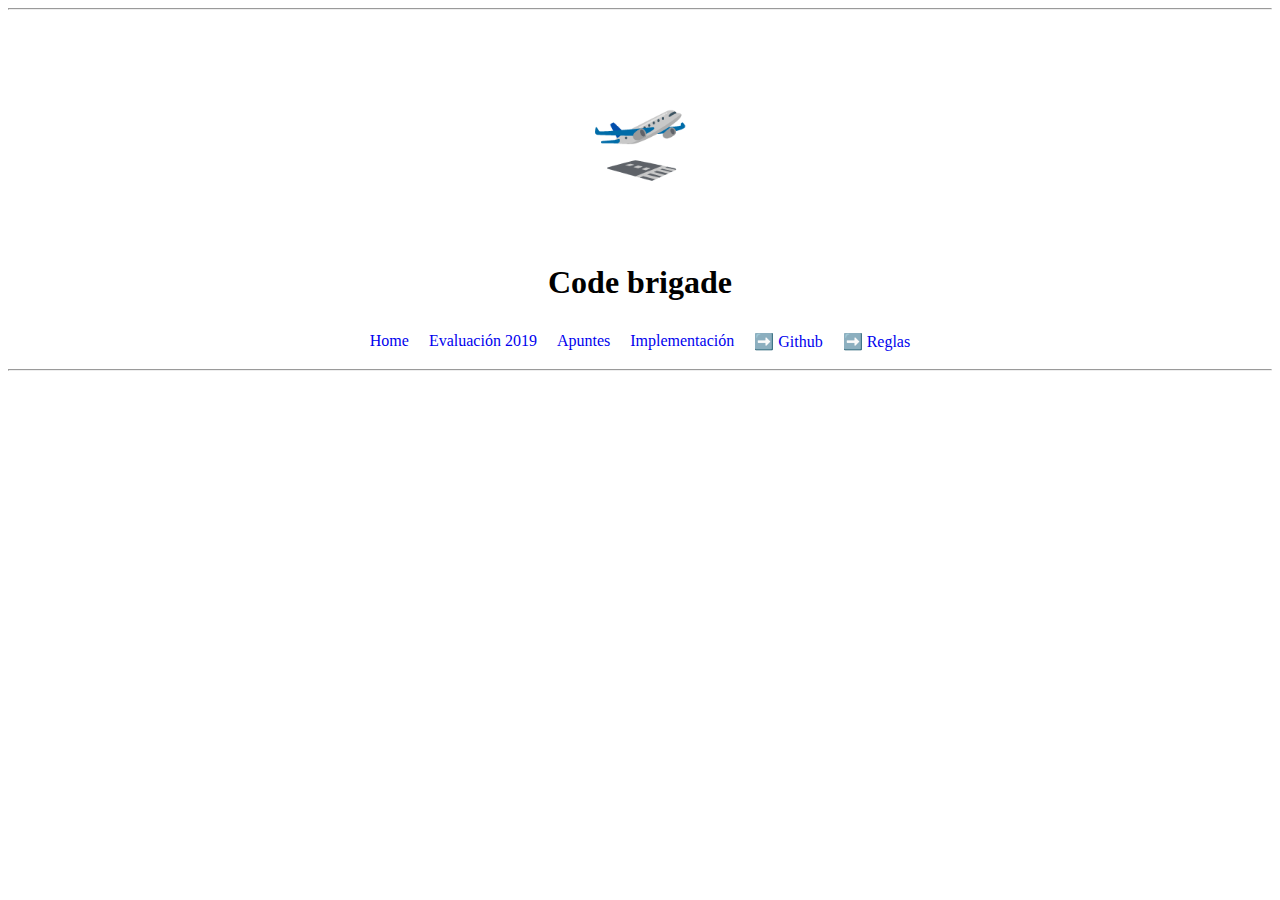
<file: index.html>
<!DOCTYPE html>
<html lang="en">
<head>
    <meta charset="UTF-8">
    <meta http-equiv="X-UA-Compatible" content="IE=edge">
    <meta name="viewport" content="width=device-width, initial-scale=1.0">
    <title>Code Brigade 2022</title>
    <link href="https://cdn.jsdelivr.net/npm/bootstrap@5.2.1/dist/css/bootstrap.min.css" rel="stylesheet" integrity="sha384-iYQeCzEYFbKjA/T2uDLTpkwGzCiq6soy8tYaI1GyVh/UjpbCx/TYkiZhlZB6+fzT" crossorigin="anonymous">
    <script src="https://cdn.jsdelivr.net/npm/bootstrap@5.2.1/dist/js/bootstrap.bundle.min.js" integrity="sha384-u1OknCvxWvY5kfmNBILK2hRnQC3Pr17a+RTT6rIHI7NnikvbZlHgTPOOmMi466C8" crossorigin="anonymous"></script>
    <script src="https://code.jquery.com/jquery-3.6.1.js" integrity="sha256-3zlB5s2uwoUzrXK3BT7AX3FyvojsraNFxCc2vC/7pNI=" crossorigin="anonymous"></script>
    <link rel="stylesheet" href="styles.css">
</head>
<body class="p-4">

    <header>
        <center>
            <hr>
                <p style="font-size: 80px">
                    🛫
                </p>
                <h1>Code brigade</h1>
        
                <div class="navbar">
                    <div>
                        <a href="index.html">Home</a>
                    </div>
                    <div>
                        <a href="evaluacion.html">Evaluación 2019</a>
                    </div>
                    <div>
                        <a href="recursos.html">Apuntes</a>
                    </div>
                    <div>
                        <a href="ruta.html">Implementación</a>
                    </div>
                    <div>
                        <a target="_blank" href="https://github.com/code-brigade-2022">➡️ Github</a>
                    </div>
                    <div>
                        <a target="_blank" href="https://hackathoncopa.copaair.com/assets/3ra.%20Hackathon%202022%20%20Bases%20Legales.pdf">➡️ Reglas</a>
                    </div>
                </div>
            <hr>
        </center>
    </header>

</body>
</html>
</file>
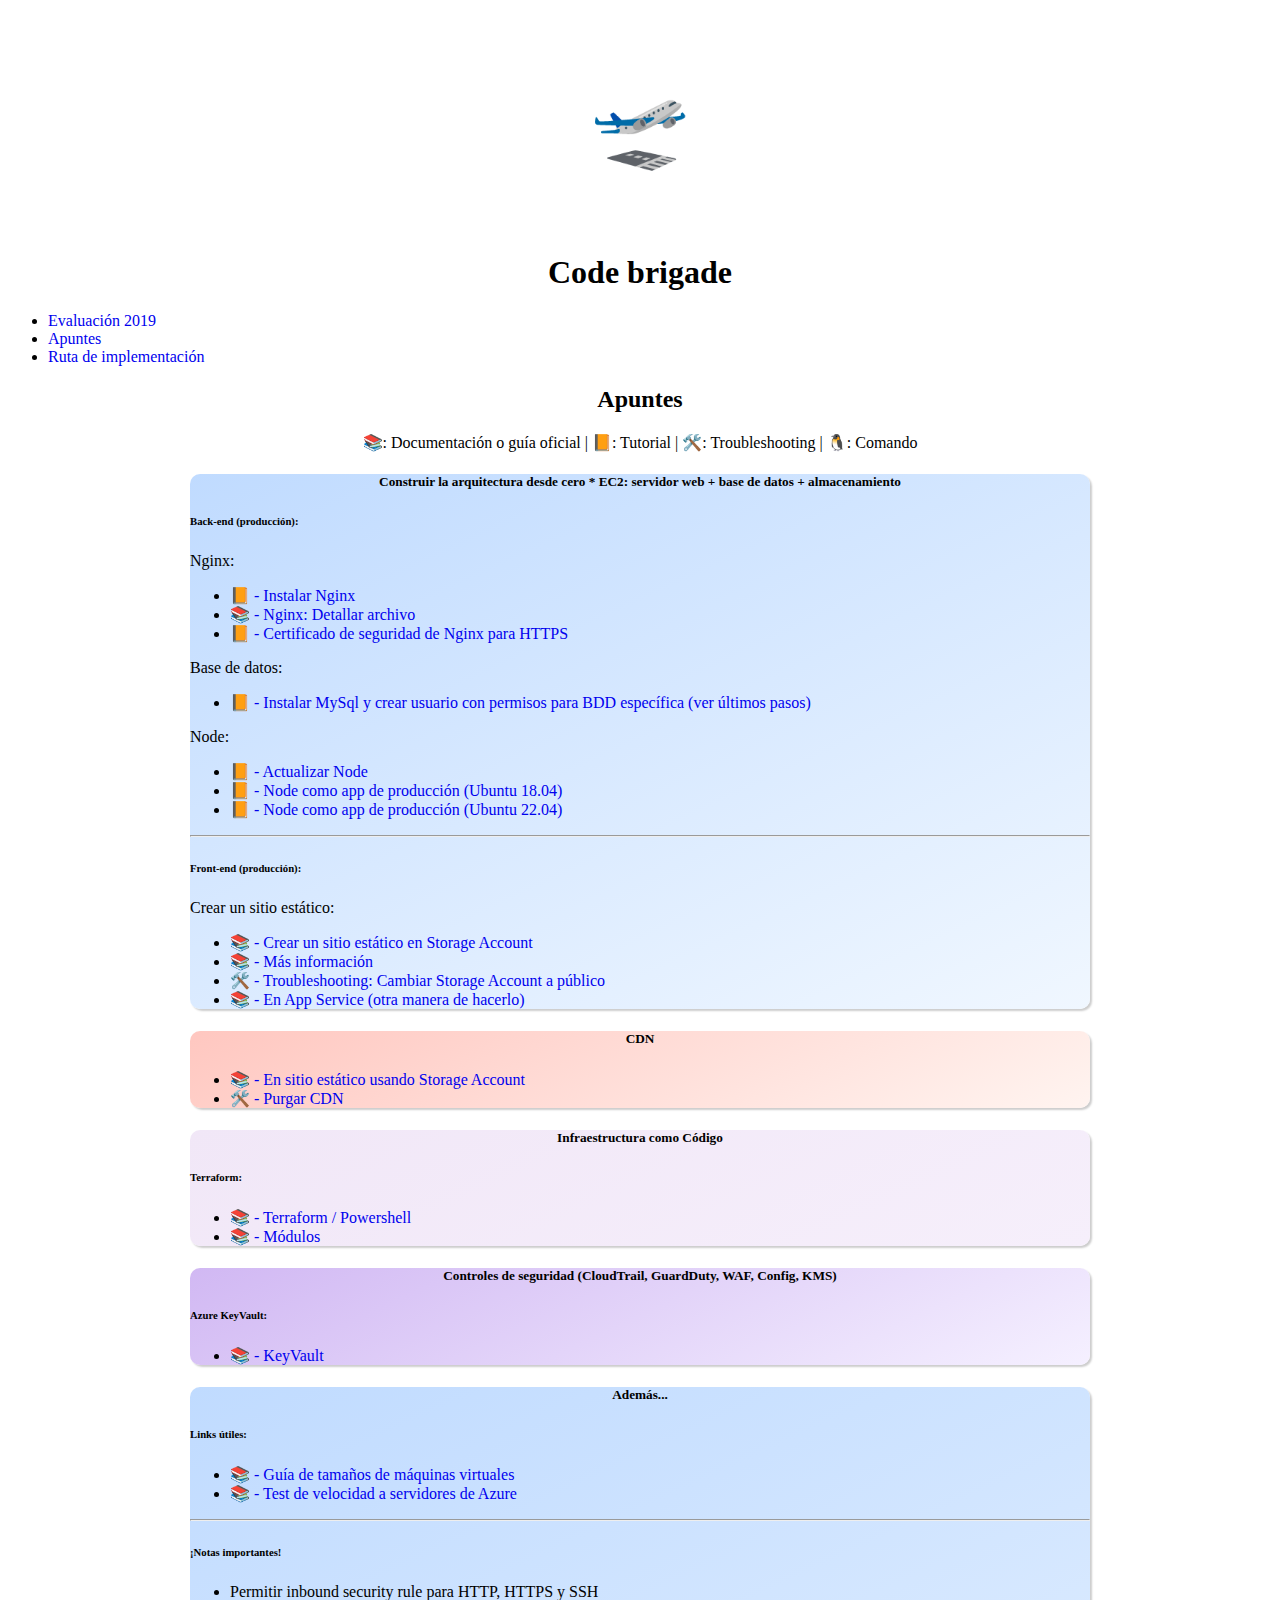
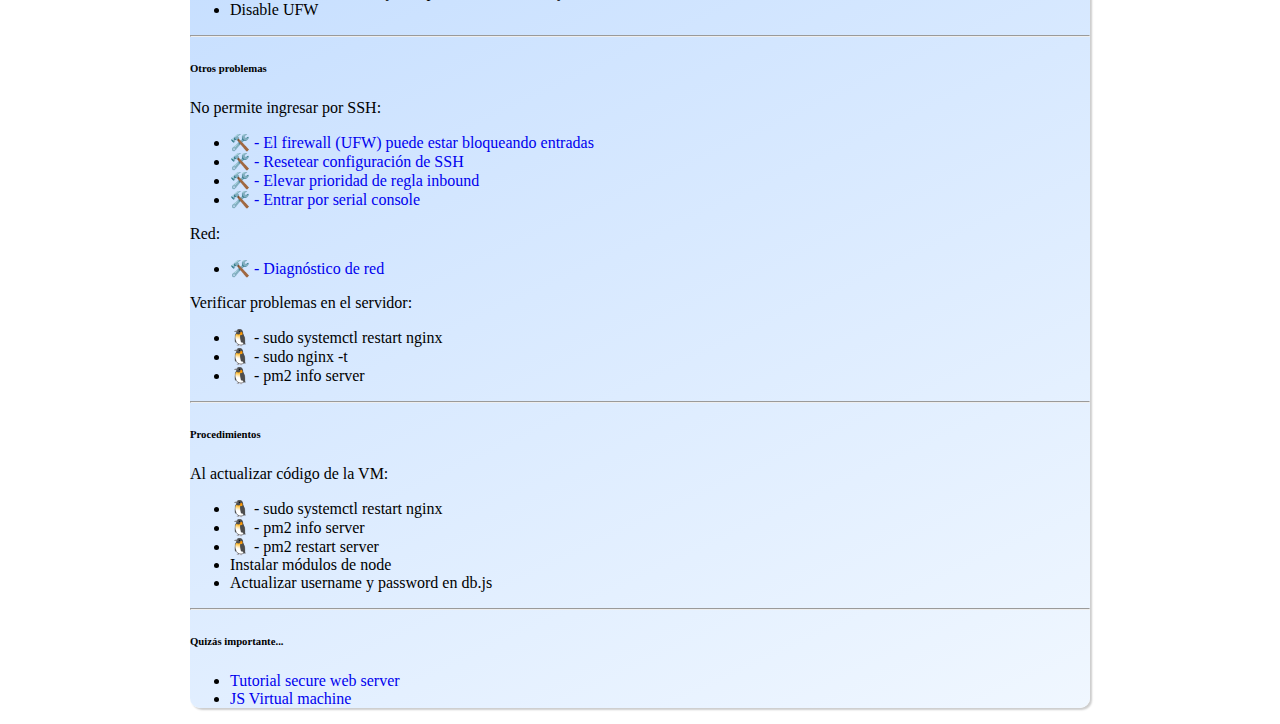
<file: apuntes.html>
<!DOCTYPE html>
<html lang="en">
<head>
    <meta charset="UTF-8">
    <meta http-equiv="X-UA-Compatible" content="IE=edge">
    <meta name="viewport" content="width=device-width, initial-scale=1.0">
    <title>Code Brigade 2022</title>
    <link href="https://cdn.jsdelivr.net/npm/bootstrap@5.2.1/dist/css/bootstrap.min.css" rel="stylesheet" integrity="sha384-iYQeCzEYFbKjA/T2uDLTpkwGzCiq6soy8tYaI1GyVh/UjpbCx/TYkiZhlZB6+fzT" crossorigin="anonymous">
    <script src="https://cdn.jsdelivr.net/npm/bootstrap@5.2.1/dist/js/bootstrap.bundle.min.js" integrity="sha384-u1OknCvxWvY5kfmNBILK2hRnQC3Pr17a+RTT6rIHI7NnikvbZlHgTPOOmMi466C8" crossorigin="anonymous"></script>
    <script src="https://code.jquery.com/jquery-3.6.1.js" integrity="sha256-3zlB5s2uwoUzrXK3BT7AX3FyvojsraNFxCc2vC/7pNI=" crossorigin="anonymous"></script>
    <link rel="stylesheet" href="styles.css">
</head>
<body class="p-4">

    <center>
        <p style="font-size: 80px">
            🛫
        </p>
        <h1>Code brigade</h1>
    </center>

    <ul>
        <li>
            <a href="index.html">Evaluación 2019</a>
        </li>
        <li>
            <a href="apuntes.html">Apuntes</a>
        </li>
        <li>
            <a href="#">Ruta de implementación</a>
        </li>
    </ul>

    <center>
        <h2>
            Apuntes
        </h2>

        📚: Documentación o guía oficial | 📙: Tutorial | 🛠️: Troubleshooting | 🐧: Comando
    </center>

    <!-- AAAAAAAAAAAAAAAAAAAAAAAAAAAAAAAAAAAAAAAAAAAAAAAAAAAAAAAAAAAAAAAAAAAAAAAAAAAAAAAAAAAAAAAAAAAA -->

    <div class="how2div mt-4 mb-4 p-3 color1" id="apuntesB1">
        <center>
            <h5>
                Construir la arquitectura desde cero * EC2: servidor web + base de datos + almacenamiento
            </h5>
        </center>

        <h6>Back-end (producción):</h6>
        Nginx:
        <ul>
            <li>
                <a target="_blank" href="https://www.digitalocean.com/community/tutorials/how-to-install-nginx-on-ubuntu-18-04">📙 - Instalar Nginx</a>
            </li>
            <li>
                <a target="_blank" href="https://docs.nginx.com/nginx/admin-guide/web-server/web-server/">📚 - Nginx: Detallar archivo</a>
            </li>
            <li>
                <a target="_blank" href="https://www.digitalocean.com/community/tutorials/how-to-secure-nginx-with-let-s-encrypt-on-ubuntu-20-04 ">📙 - Certificado de seguridad de Nginx para HTTPS</a>
            </li>
        </ul>

        Base de datos:
        <ul>
            <li>
                <a target="_blank" href="https://www.digitalocean.com/community/tutorials/how-to-install-linux-apache-mysql-php-lamp-stack-on-ubuntu-20-04">📙 - Instalar MySql y crear usuario con permisos para BDD específica (ver últimos pasos)</a>
            </li>
        </ul>

        Node:
        <ul>
            <li>
                <a target="_blank" href="https://phoenixnap.com/kb/update-node-js-version ">📙 - Actualizar Node</a>
            </li>
            <li>
                <a target="_blank" href="https://www.digitalocean.com/community/tutorials/how-to-set-up-a-node-js-application-for-production-on-ubuntu-18-04">📙 - Node como app de producción (Ubuntu 18.04)</a>
            </li>
            <li>
                <a target="_blank" href="https://www.digitalocean.com/community/tutorials/how-to-set-up-a-node-js-application-for-production-on-ubuntu-22-04">📙 - Node como app de producción (Ubuntu 22.04)</a>
            </li>
        </ul>

        <hr>
        <h6>Front-end (producción):</h6>

        Crear un sitio estático:
        <ul>
            <li>
                <a target="_blank" href="https://learn.microsoft.com/en-us/azure/storage/blobs/storage-blob-static-website-how-to?tabs=azure-portal">📚 - Crear un sitio estático en Storage Account</a>
            </li>
            <li>
                <a target="_blank" href="https://learn.microsoft.com/en-us/azure/storage/blobs/storage-blob-static-website">📚 - Más información</a>
            </li>
            <li>
                <a target="_blank" href="https://learn.microsoft.com/en-us/answers/questions/696299/static-website-not-working.html">🛠️ - Troubleshooting: Cambiar Storage Account a público</a>
            </li>
            <li>
                <a target="_blank" href="https://learn.microsoft.com/en-us/azure/static-web-apps/overview ">📚 - En App Service (otra manera de hacerlo)</a>
            </li>
        </ul>
    </div>

    <!-- AAAAAAAAAAAAAAAAAAAAAAAAAAAAAAAAAAAAAAAAAAAAAAAAAAAAAAAAAAAAAAAAAAAAAAAAAAAAAAAAAAAAAAAAAAAA -->

    <div class="how2div mt-4 mb-4 p-3 color2" id="apuntesB12">
        <center>
            <h5>
                CDN
            </h5>
        </center>
        <ul>
            <li>
                <a target="_blank" href="https://learn.microsoft.com/en-us/azure/storage/blobs/static-website-content-delivery-network">📚 - En sitio estático usando Storage Account</a>
            </li>
            <li>
                <a target="_blank" href="https://learn.microsoft.com/en-us/azure/cdn/cdn-purge-endpoint ">🛠️ - Purgar CDN</a>
            </li>
        </ul>
    </div>

    <!-- AAAAAAAAAAAAAAAAAAAAAAAAAAAAAAAAAAAAAAAAAAAAAAAAAAAAAAAAAAAAAAAAAAAAAAAAAAAAAAAAAAAAAAAAAAAA -->

    <div class="how2div mt-4 mb-4 p-3 color3" id="apuntesO5">
        <center>
            <h5>
                Infraestructura como Código
            </h5>
        </center>
        <h6>Terraform:</h6>
        <ul>
            <li>
                <a target="_blank" href="https://learn.microsoft.com/en-us/azure/developer/terraform/get-started-windows-powershell?tabs=bash">📚 - Terraform / Powershell</a>
            </li>
            <li>
                <a target="_blank" href="https://www.terraform.io/language/modules">📚 - Módulos</a>
            </li>
        </ul>

    </div>

    <!-- AAAAAAAAAAAAAAAAAAAAAAAAAAAAAAAAAAAAAAAAAAAAAAAAAAAAAAAAAAAAAAAAAAAAAAAAAAAAAAAAAAAAAAAAAAAA -->

    <div class="how2div mt-4 mb-4 p-3 color4" id="apuntesO7">
        <center>
            <h5>
                Controles de seguridad (CloudTrail, GuardDuty, WAF, Config, KMS)
            </h5>
        </center>
        <h6>Azure KeyVault:</h6>
        <ul>
            <li>
                <a target="_blank" href="https://learn.microsoft.com/en-us/azure/key-vault/general/tutorial-javascript-virtual-machine?tabs=azure-cli">📚 - KeyVault</a>
            </li>
        </ul>
    </div>

    <!-- AAAAAAAAAAAAAAAAAAAAAAAAAAAAAAAAAAAAAAAAAAAAAAAAAAAAAAAAAAAAAAAAAAAAAAAAAAAAAAAAAAAAAAAAAAAA -->

    <div class="how2div mt-4 mb-4 p-3 color1">
        <center>
            <h5>
                Además...
            </h5>
        </center>
        <h6>Links útiles:</h6>
        <ul>
            <li>
                <a target="_blank" href="https://docs.microsoft.com/en-us/azure/virtual-machines/sizes ">📚 - Guía de tamaños de máquinas virtuales</a>
            </li>
            <li>
                <a target="_blank" href="https://azurespeedtest.azurewebsites.net/ ">📚 - Test de velocidad a servidores de Azure</a>
            </li>
        </ul>

        <hr>

        <h6>¡Notas importantes!</h6>
        <ul>
            <li>
                Permitir inbound security rule para HTTP, HTTPS y SSH
            </li>
            <li>
                Disable UFW
            </li>
        </ul>

        <hr>

        <h6>Otros problemas</h6>

        No permite ingresar por SSH:
        <ul>
            <li>
                <a target="_blank" href="https://learn.microsoft.com/en-us/troubleshoot/azure/virtual-machines/guest-os-firewall-blocking-inbound-traffic?WT.mc_id=Portal-Microsoft_Azure_Support ">🛠️ - El firewall (UFW) puede estar bloqueando entradas</a>
            </li>
            <li>
                <a target="_blank" href="https://learn.microsoft.com/en-us/troubleshoot/azure/virtual-machines/troubleshoot-ssh-connection#reset-the-ssh-configuration">🛠️ - Resetear configuración de SSH</a>
            </li>
            <li>
                <a target="_blank" href="https://stackoverflow.com/questions/64127284/unable-to-ssh-into-azure-vm-connection-timed-out ">🛠️ - Elevar prioridad de regla inbound</a>
            </li>
            <li>
                <a target="_blank" href="https://www.youtube.com/watch?v=hajL20Oe-G0 ">🛠️ - Entrar por serial console</a>
            </li>
        </ul>

        Red:
        <ul>
            <li>
                <a target="_blank" href="https://learn.microsoft.com/en-us/azure/network-watcher/diagnose-vm-network-traffic-filtering-problem ">🛠️ - Diagnóstico de red</a>
            </li>
        </ul>

        Verificar problemas en el servidor:
        <ul>
            <li>🐧 - sudo systemctl restart nginx</li>
            <li>🐧 - sudo nginx -t</li>
            <li>🐧 - pm2 info server</li>
        </ul>

        <hr>

        <h6>Procedimientos</h6>

        Al actualizar código de la VM:
        <ul>
            <li>🐧 - sudo systemctl restart nginx</li>
            <li>🐧 - pm2 info server</li>
            <li>🐧 - pm2 restart server</li>
            <li>Instalar módulos de node</li>
            <li>Actualizar username y password en db.js</li>
        </ul>

        <hr>

        <h6>Quizás importante...</h6>

        <ul>
            <li>
                <a target="_blank" href="https://learn.microsoft.com/en-us/azure/virtual-machines/linux/tutorial-secure-web-server ">Tutorial secure web server</a>
            </li>
            <li>
                <a target="_blank" href="https://learn.microsoft.com/en-us/azure/key-vault/general/tutorial-javascript-virtual-machine?tabs=azure-cli ">JS Virtual machine</a>
            </li>
        </ul>

    </div>

</body>
</html>
</file>
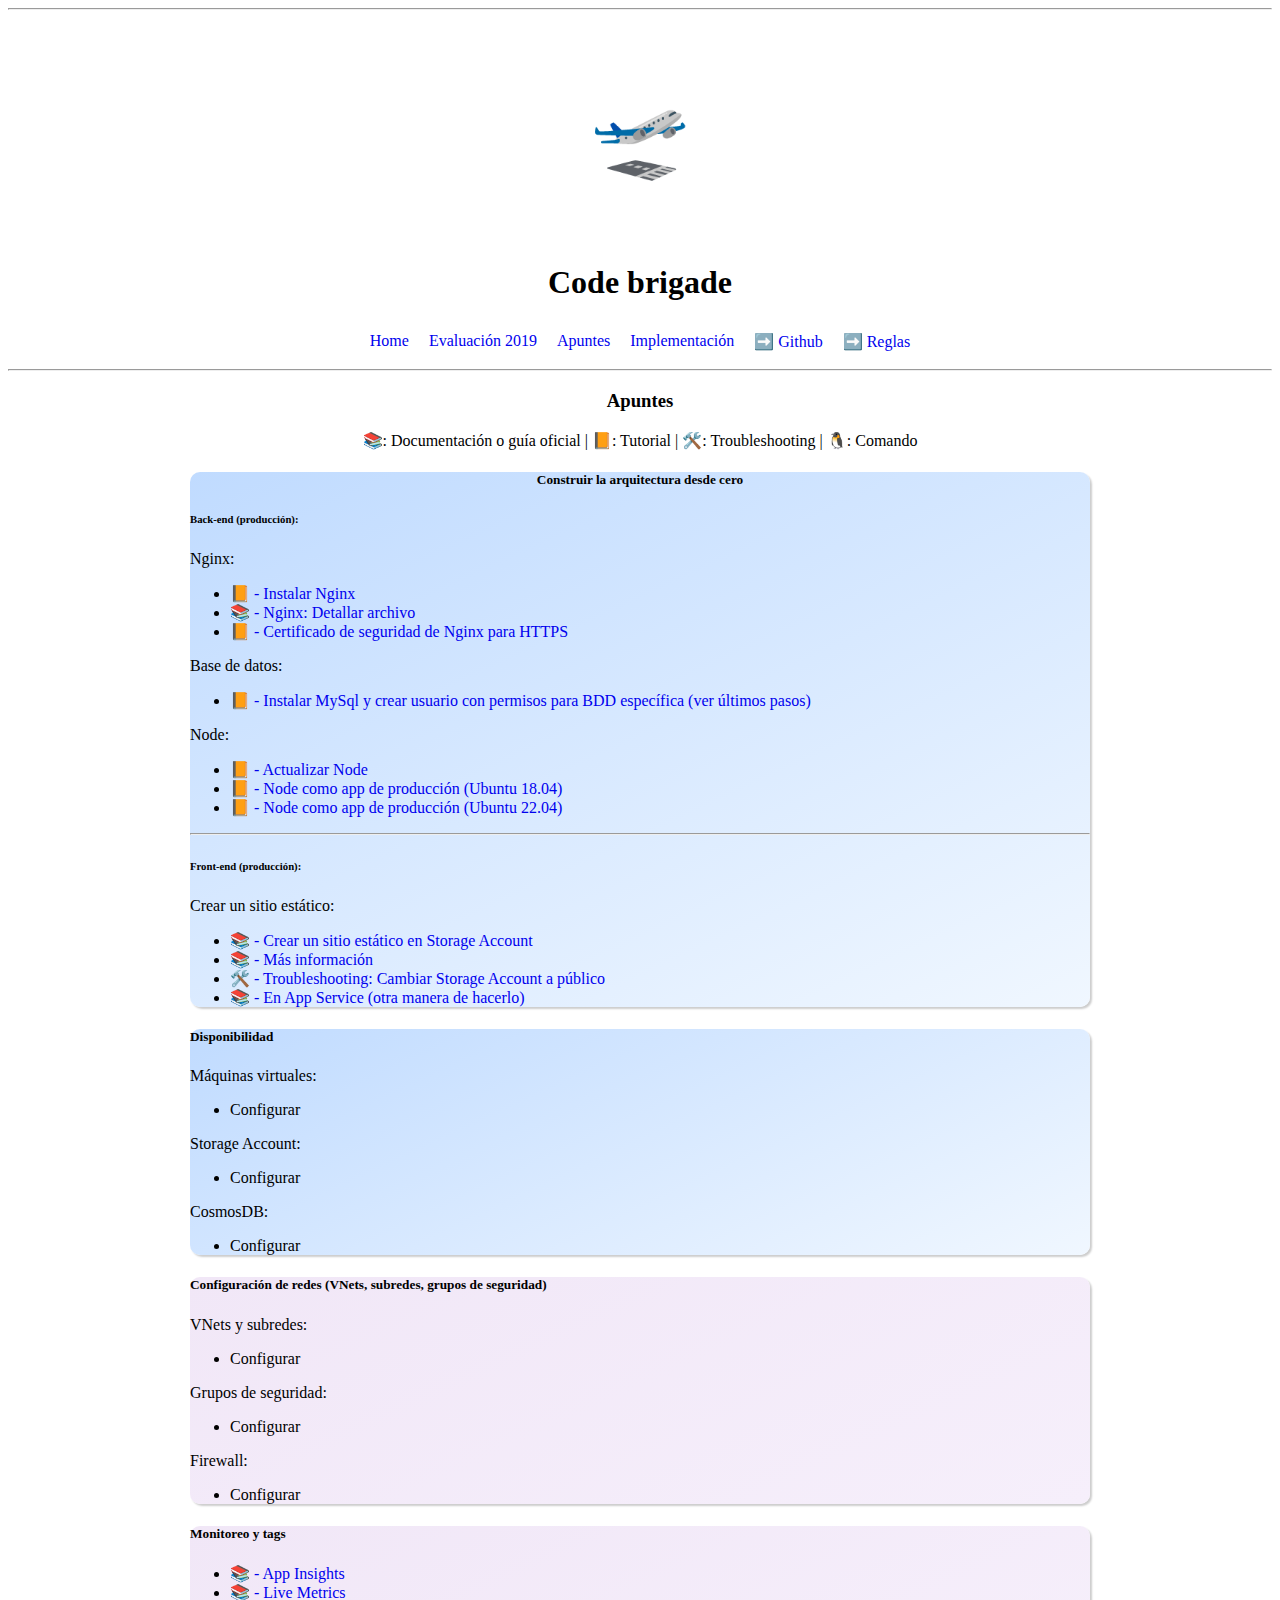
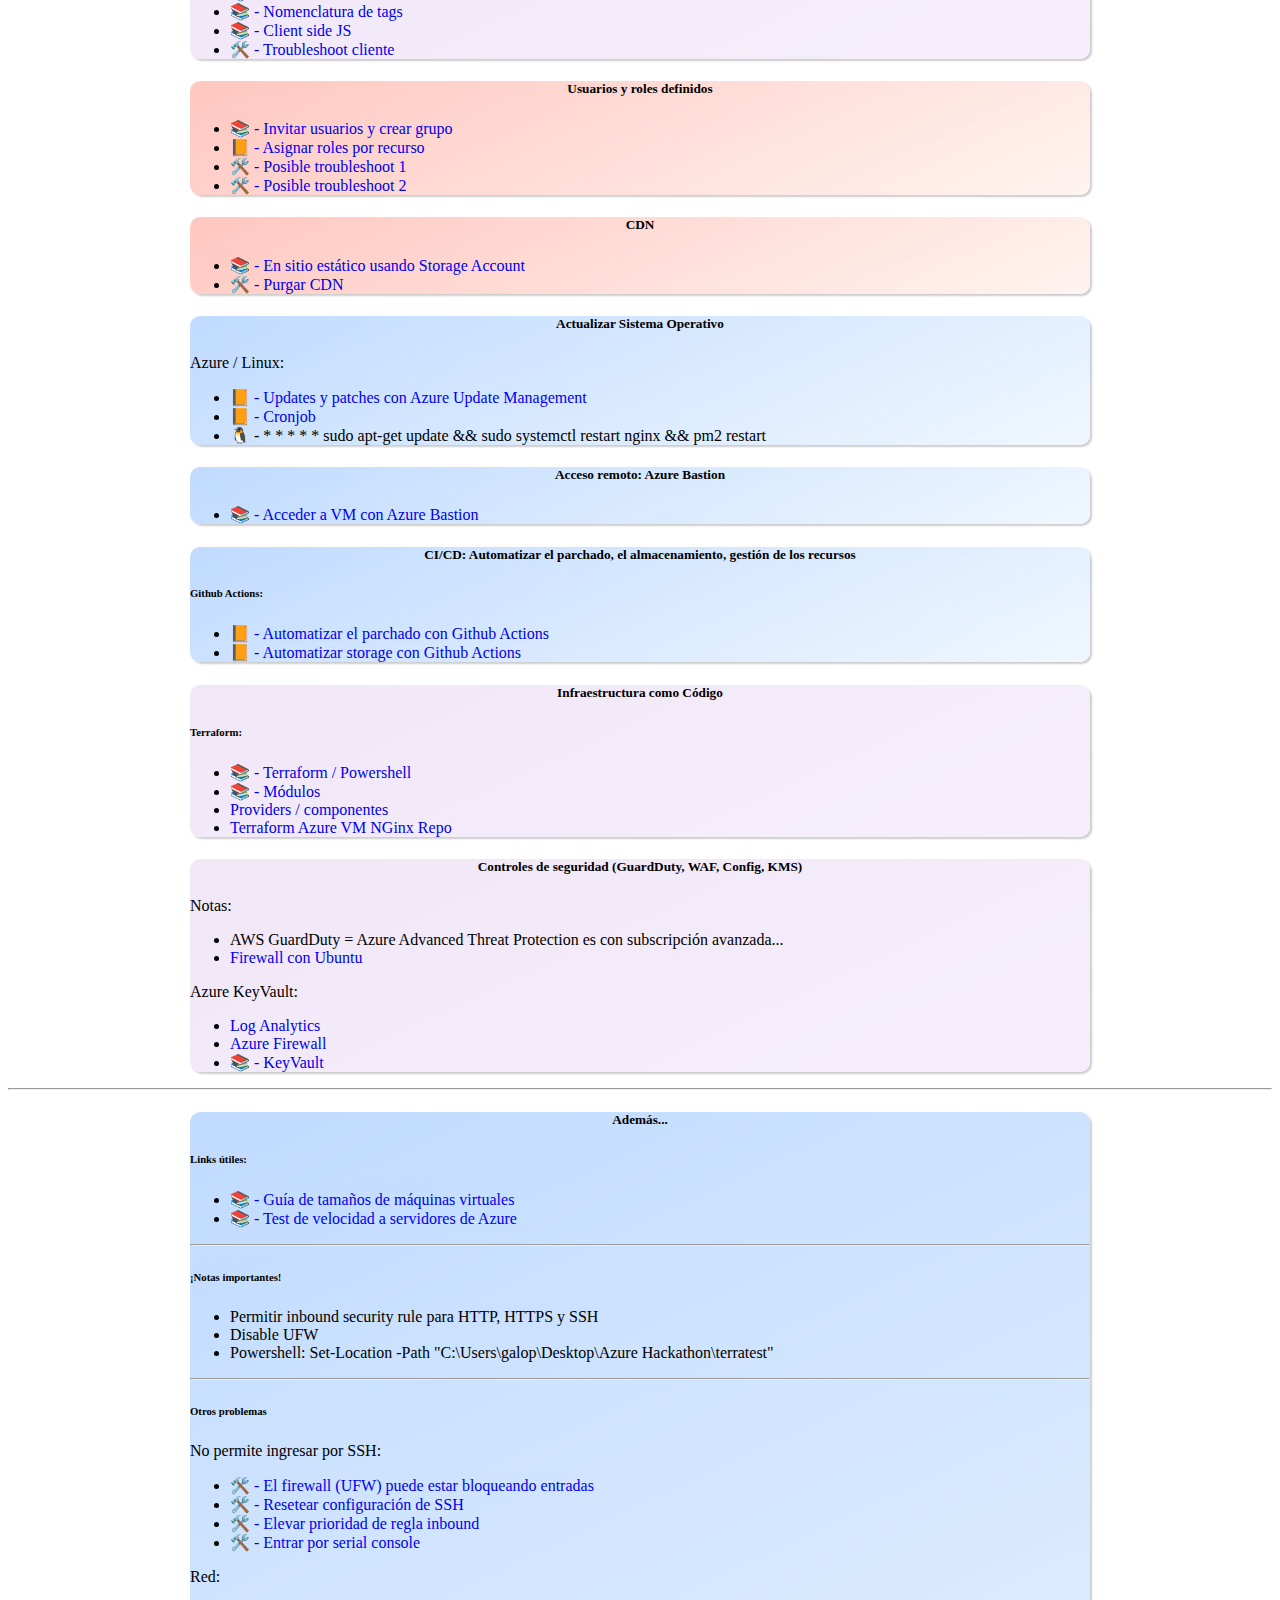
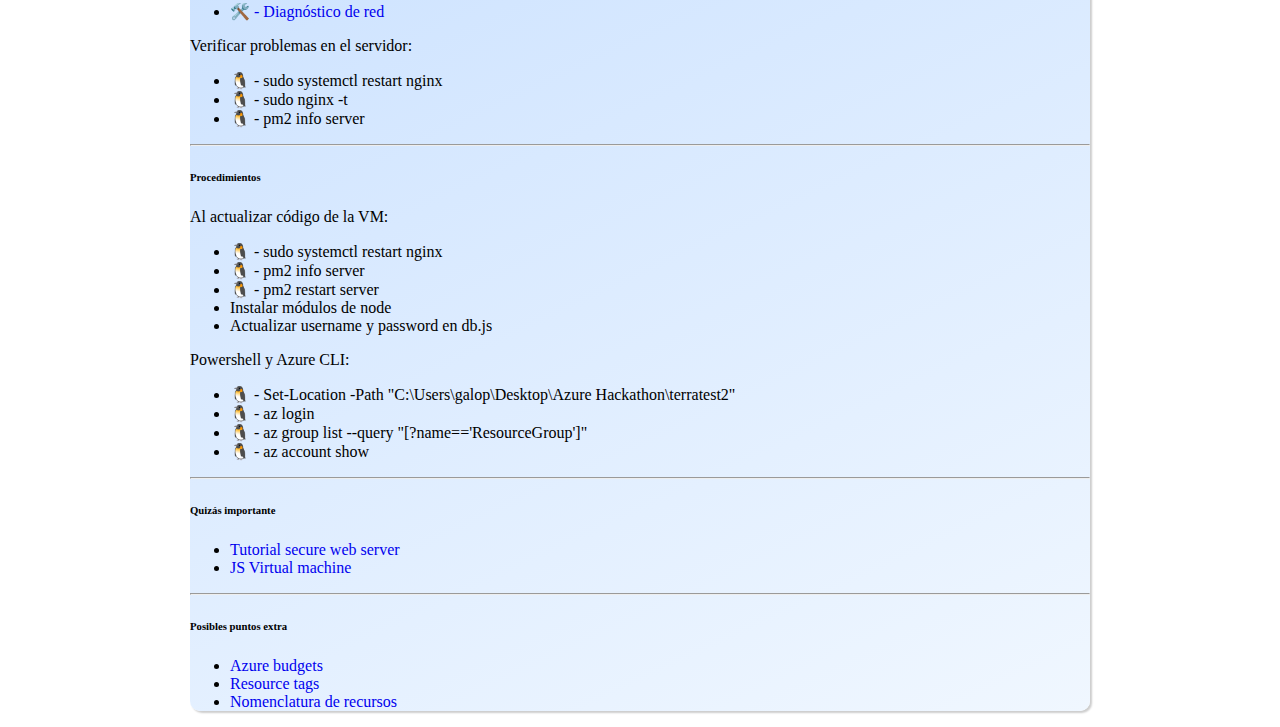
<file: recursos.html>
<!DOCTYPE html>
<html lang="en">
<head>
    <meta charset="UTF-8">
    <meta http-equiv="X-UA-Compatible" content="IE=edge">
    <meta name="viewport" content="width=device-width, initial-scale=1.0">
    <title>Code Brigade 2022</title>
    <link href="https://cdn.jsdelivr.net/npm/bootstrap@5.2.1/dist/css/bootstrap.min.css" rel="stylesheet" integrity="sha384-iYQeCzEYFbKjA/T2uDLTpkwGzCiq6soy8tYaI1GyVh/UjpbCx/TYkiZhlZB6+fzT" crossorigin="anonymous">
    <script src="https://cdn.jsdelivr.net/npm/bootstrap@5.2.1/dist/js/bootstrap.bundle.min.js" integrity="sha384-u1OknCvxWvY5kfmNBILK2hRnQC3Pr17a+RTT6rIHI7NnikvbZlHgTPOOmMi466C8" crossorigin="anonymous"></script>
    <script src="https://code.jquery.com/jquery-3.6.1.js" integrity="sha256-3zlB5s2uwoUzrXK3BT7AX3FyvojsraNFxCc2vC/7pNI=" crossorigin="anonymous"></script>
    <link rel="stylesheet" href="styles.css">
</head>
<body class="p-4">

    <header>
        <center>
            <hr>
                <p style="font-size: 80px">
                    🛫
                </p>
                <h1>Code brigade</h1>
        
                <div class="navbar">
                    <div>
                        <a href="index.html">Home</a>
                    </div>
                    <div>
                        <a href="evaluacion.html">Evaluación 2019</a>
                    </div>
                    <div>
                        <a href="recursos.html">Apuntes</a>
                    </div>
                    <div>
                        <a href="ruta.html">Implementación</a>
                    </div>
                    <div>
                        <a target="_blank" href="https://github.com/code-brigade-2022">➡️ Github</a>
                    </div>
                    <div>
                        <a target="_blank" href="https://hackathoncopa.copaair.com/assets/3ra.%20Hackathon%202022%20%20Bases%20Legales.pdf">➡️ Reglas</a>
                    </div>
                </div>
            <hr>
        </center>
    </header>

    <center>
        <h3>
            Apuntes
        </h3>

        📚: Documentación o guía oficial | 📙: Tutorial | 🛠️: Troubleshooting | 🐧: Comando
    </center>

    <!-- ------------------------------ PUNTOS BASE ------------------------------ -->

    <!-- 1 -->

    <div class="how2div mt-4 mb-4 p-3 color1" id="apuntes1">
        <center>
            <h5>
                Construir la arquitectura desde cero
            </h5>
        </center>

        <h6>Back-end (producción):</h6>
        Nginx:
        <ul>
            <li>
                <a target="_blank" href="https://www.digitalocean.com/community/tutorials/how-to-install-nginx-on-ubuntu-18-04">📙 - Instalar Nginx</a>
            </li>
            <li>
                <a target="_blank" href="https://docs.nginx.com/nginx/admin-guide/web-server/web-server/">📚 - Nginx: Detallar archivo</a>
            </li>
            <li>
                <a target="_blank" href="https://www.digitalocean.com/community/tutorials/how-to-secure-nginx-with-let-s-encrypt-on-ubuntu-20-04 ">📙 - Certificado de seguridad de Nginx para HTTPS</a>
            </li>
        </ul>

        Base de datos:
        <ul>
            <li>
                <a target="_blank" href="https://www.digitalocean.com/community/tutorials/how-to-install-linux-apache-mysql-php-lamp-stack-on-ubuntu-20-04">📙 - Instalar MySql y crear usuario con permisos para BDD específica (ver últimos pasos)</a>
            </li>
        </ul>

        Node:
        <ul>
            <li>
                <a target="_blank" href="https://phoenixnap.com/kb/update-node-js-version ">📙 - Actualizar Node</a>
            </li>
            <li>
                <a target="_blank" href="https://www.digitalocean.com/community/tutorials/how-to-set-up-a-node-js-application-for-production-on-ubuntu-18-04">📙 - Node como app de producción (Ubuntu 18.04)</a>
            </li>
            <li>
                <a target="_blank" href="https://www.digitalocean.com/community/tutorials/how-to-set-up-a-node-js-application-for-production-on-ubuntu-22-04">📙 - Node como app de producción (Ubuntu 22.04)</a>
            </li>
        </ul>

        <hr>
        <h6>Front-end (producción):</h6>

        Crear un sitio estático:
        <ul>
            <li>
                <a target="_blank" href="https://learn.microsoft.com/en-us/azure/storage/blobs/storage-blob-static-website-how-to?tabs=azure-portal">📚 - Crear un sitio estático en Storage Account</a>
            </li>
            <li>
                <a target="_blank" href="https://learn.microsoft.com/en-us/azure/storage/blobs/storage-blob-static-website">📚 - Más información</a>
            </li>
            <li>
                <a target="_blank" href="https://learn.microsoft.com/en-us/answers/questions/696299/static-website-not-working.html">🛠️ - Troubleshooting: Cambiar Storage Account a público</a>
            </li>
            <li>
                <a target="_blank" href="https://learn.microsoft.com/en-us/azure/static-web-apps/overview ">📚 - En App Service (otra manera de hacerlo)</a>
            </li>
        </ul>
    </div>

    <!-- 2 -->

    <div class="how2div mt-4 mb-4 p-3 color1" id="apuntes2">
        <h5>
            Disponibilidad
        </h5>
        Máquinas virtuales:
        <ul>
            <li>
                Configurar
            </li>
        </ul>

        Storage Account:
        <ul>
            <li>
                Configurar
            </li>
        </ul>

        CosmosDB:
        <ul>
            <li>
                Configurar
            </li>
        </ul>
    </div>

    <!-- 3 -->

    <div class="how2div mt-4 mb-4 p-3 color3" id="apuntes3">
        <h5>
            Configuración de redes (VNets, subredes, grupos de seguridad)
        </h5>
        VNets y subredes:
        <ul>
            <li>
                Configurar
            </li>
        </ul>

        Grupos de seguridad:
        <ul>
            <li>
                Configurar
            </li>
        </ul>

        Firewall:
        <ul>
            <li>
                Configurar
            </li>
        </ul>
    </div>

    <!-- 4 -->

    <div class="how2div mt-4 mb-4 p-3 color3" id="apuntes4">
        <h5>
            Monitoreo y tags
        </h5>
        <ul>
            <li>
                <a target="_blank" href="https://learn.microsoft.com/en-us/azure/azure-monitor/app/nodejs">📚 - App Insights</a>
            </li>
            <li>
                <a target="_blank" href="https://learn.microsoft.com/en-us/azure/azure-monitor/app/nodejs#live-metrics">📚 - Live Metrics</a>
            </li>
            <li>
                <a target="_blank" href="https://learn.microsoft.com/en-us/azure/cloud-adoption-framework/decision-guides/resource-tagging/?toc=%2Fazure%2Fazure-resource-manager%2Fmanagement%2Ftoc.json">📚 - Nomenclatura de tags</a>
            </li>
            <li>
                <a href="https://learn.microsoft.com/en-us/azure/azure-monitor/app/javascript?tabs=snippet">📚 - Client side JS</a>
            </li>
            <li>
                <a href="https://learn.microsoft.com/en-us/azure/azure-monitor/app/javascript-sdk-load-failure">🛠️ - Troubleshoot cliente</a>
            </li>
        </ul>
    </div>

    <!-- 5 -->

    <div class="how2div mt-4 mb-4 p-3 color2" id="apuntes5">
        <center>
            <h5>
                Usuarios y roles definidos
            </h5>
        </center>
        <ul>
            <li>
                <a target="_blank" href="https://learn.microsoft.com/en-us/azure/active-directory/external-identities/add-users-administrator">📚 - Invitar usuarios y crear grupo</a>
            </li>
            <li>
                <a target="_blank" href="https://www.youtube.com/watch?v=4v7ffXxOnwU">📙 - Asignar roles por recurso</a>
            </li>
            <li>
                <a target="_blank" href="https://stackoverflow.com/questions/63875668/azure-add-user-to-subscription">🛠️ - Posible troubleshoot 1</a>
            </li>
            <li>
                <a target="_blank" href="https://stackoverflow.com/questions/47424884/how-to-use-rbac-in-azure-for-user-in-another-tenant">🛠️ - Posible troubleshoot 2</a>
            </li>
        </ul>
    </div>

    <!-- 6 -->

    <div class="how2div mt-4 mb-4 p-3 color2" id="apuntes6">
        <center>
            <h5>
                CDN
            </h5>
        </center>
        <ul>
            <li>
                <a target="_blank" href="https://learn.microsoft.com/en-us/azure/storage/blobs/static-website-content-delivery-network">📚 - En sitio estático usando Storage Account</a>
            </li>
            <li>
                <a target="_blank" href="https://learn.microsoft.com/en-us/azure/cdn/cdn-purge-endpoint ">🛠️ - Purgar CDN</a>
            </li>
        </ul>
    </div>

    <!-- 7 -->

    <div class="how2div mt-4 mb-4 p-3 color1" id="apuntes7">
        <center>
            <h5>
                Actualizar Sistema Operativo
            </h5>
        </center>

        Azure / Linux:
        <ul>
            <li>
                <a target="_blank" href="https://www.youtube.com/watch?v=OkNVCWXseRA">📙 - Updates y patches con Azure Update Management</a>
            </li>
            <li>
                <a target="_blank" href="https://www.geeksforgeeks.org/crontab-in-linux-with-examples/">📙 - Cronjob</a>
            </li>
            <li>
                🐧 - * * * * * sudo apt-get update && sudo systemctl restart nginx && pm2 restart
            </li>
        </ul>
    </div>

    <!-- 8 -->

    <div class="how2div mt-4 mb-4 p-3 color1" id="apuntes8">
        <center>
            <h5>
                Acceso remoto: Azure Bastion
            </h5>
        </center>
        <ul>
            <li>
                <a target="_blank" href="https://www.youtube.com/watch?v=epWKTGGa_wY">📚 - Acceder a VM con Azure Bastion</a>
            </li>
        </ul>
    </div>

    <!-- 9 -->

    <div class="how2div mt-4 mb-4 p-3 color1" id="apuntes9">
        <center>
            <h5>
                CI/CD: Automatizar el parchado, el almacenamiento, gestión de los recursos
            </h5>
        </center>
        <h6>Github Actions:</h6>
        <ul>
            <li>
                <a target="_blank" href="https://zellwk.com/blog/github-actions-deploy/">📙 - Automatizar el parchado con Github Actions</a>
            </li>
            <li>
                <a target="_blank" href="https://techcommunity.microsoft.com/t5/educator-developer-blog/how-to-login-to-azure-with-github-actions/ba-p/3573050">📙 - Automatizar storage con Github Actions</a>
            </li>
        </ul>
    </div>

    <!-- 10 -->

    <div class="how2div mt-4 mb-4 p-3 color3" id="apuntes10">
        <center>
            <h5>
                Infraestructura como Código
            </h5>
        </center>
        <h6>Terraform:</h6>
        <ul>
            <li>
                <a target="_blank" href="https://learn.microsoft.com/en-us/azure/developer/terraform/get-started-windows-powershell?tabs=bash">📚 - Terraform / Powershell</a>
            </li>
            <li>
                <a target="_blank" href="https://www.terraform.io/language/modules">📚 - Módulos</a>
            </li>
            <li>
                <a target="_blank" href="https://registry.terraform.io/providers/hashicorp/azurerm/latest/docs">Providers / componentes</a>
            </li>
            <li>
                <a target="_blank" href="https://github.com/guillermo-musumeci/terraform-azure-vm-nginx-debian">Terraform Azure VM NGinx Repo</a>
            </li>
        </ul>
    </div>

    <!-- 11 -->

    <div class="how2div mt-4 mb-4 p-3 color3" id="apuntes11">
        <center>
            <h5>
                Controles de seguridad (GuardDuty, WAF, Config, KMS)
            </h5>
        </center>
        Notas:
        <ul>
            <li>
                AWS GuardDuty = Azure Advanced Threat Protection es con subscripción avanzada...
            </li>
            <li>
                <a target="_blank" href="https://www.youtube.com/watch?v=BsO9k8jun9I&list=PL6gx4Cwl9DGBpuvPW0aHa7mKdn_k9SPKO&index=31">Firewall con Ubuntu</a>
            </li>
        </ul>

        Azure KeyVault:
        <ul>
            <li>
                <a target="_blank" href="https://www.youtube.com/watch?v=34IrPO1Xh2o">Log Analytics</a>
            </li>
            <li>
                <a target="_blank" href="https://www.youtube.com/watch?v=VIEaz869njk&list=PLGjZwEtPN7j-Q59JYso3L4_yoCjj2syrM&index=25">Azure Firewall</a>
            </li>
            <li>
                <a target="_blank" href="https://learn.microsoft.com/en-us/azure/key-vault/general/tutorial-javascript-virtual-machine?tabs=azure-cli">📚 - KeyVault</a>
            </li>
        </ul>
    </div>

    <!-- ------------------------------ ADEMÁS ------------------------------ -->

    <!-- 12 -->

    <hr>

    <div class="how2div mt-4 mb-4 p-3 color1" id="apuntes12">
        <center>
            <h5>
                Además...
            </h5>
        </center>
        <h6>Links útiles:</h6>
        <ul>
            <li>
                <a target="_blank" href="https://docs.microsoft.com/en-us/azure/virtual-machines/sizes ">📚 - Guía de tamaños de máquinas virtuales</a>
            </li>
            <li>
                <a target="_blank" href="https://azurespeedtest.azurewebsites.net/ ">📚 - Test de velocidad a servidores de Azure</a>
            </li>
        </ul>

        <hr>

        <h6>¡Notas importantes!</h6>
        <ul>
            <li>
                Permitir inbound security rule para HTTP, HTTPS y SSH
            </li>
            <li>
                Disable UFW
            </li>
            <li>
                Powershell: Set-Location -Path "C:\Users\galop\Desktop\Azure Hackathon\terratest"
            </li>
        </ul>

        <hr>

        <h6>Otros problemas</h6>

        No permite ingresar por SSH:
        <ul>
            <li>
                <a target="_blank" href="https://learn.microsoft.com/en-us/troubleshoot/azure/virtual-machines/guest-os-firewall-blocking-inbound-traffic?WT.mc_id=Portal-Microsoft_Azure_Support ">🛠️ - El firewall (UFW) puede estar bloqueando entradas</a>
            </li>
            <li>
                <a target="_blank" href="https://learn.microsoft.com/en-us/troubleshoot/azure/virtual-machines/troubleshoot-ssh-connection#reset-the-ssh-configuration">🛠️ - Resetear configuración de SSH</a>
            </li>
            <li>
                <a target="_blank" href="https://stackoverflow.com/questions/64127284/unable-to-ssh-into-azure-vm-connection-timed-out ">🛠️ - Elevar prioridad de regla inbound</a>
            </li>
            <li>
                <a target="_blank" href="https://www.youtube.com/watch?v=hajL20Oe-G0 ">🛠️ - Entrar por serial console</a>
            </li>
        </ul>

        Red:
        <ul>
            <li>
                <a target="_blank" href="https://learn.microsoft.com/en-us/azure/network-watcher/diagnose-vm-network-traffic-filtering-problem ">🛠️ - Diagnóstico de red</a>
            </li>
        </ul>

        Verificar problemas en el servidor:
        <ul>
            <li>🐧 - sudo systemctl restart nginx</li>
            <li>🐧 - sudo nginx -t</li>
            <li>🐧 - pm2 info server</li>
        </ul>

        <hr>

        <h6>Procedimientos</h6>

        Al actualizar código de la VM:
        <ul>
            <li>🐧 - sudo systemctl restart nginx</li>
            <li>🐧 - pm2 info server</li>
            <li>🐧 - pm2 restart server</li>
            <li>Instalar módulos de node</li>
            <li>Actualizar username y password en db.js</li>
        </ul>

        Powershell y Azure CLI:
        <ul>
            <li>🐧 - Set-Location -Path "C:\Users\galop\Desktop\Azure Hackathon\terratest2"</li>
            <li>🐧 - az login</li>
            <li>🐧 - az group list --query "[?name=='ResourceGroup']"</li>
            <li>🐧 - az account show</li>
        </ul>

        <hr>

        <h6>Quizás importante</h6>

        <ul>
            <li>
                <a target="_blank" href="https://learn.microsoft.com/en-us/azure/virtual-machines/linux/tutorial-secure-web-server ">Tutorial secure web server</a>
            </li>
            <li>
                <a target="_blank" href="https://learn.microsoft.com/en-us/azure/key-vault/general/tutorial-javascript-virtual-machine?tabs=azure-cli ">JS Virtual machine</a>
            </li>
        </ul>

        <hr>

        <h6>Posibles puntos extra</h6>

        <ul>
            <li>
                <a target="_blank" href="https://learn.microsoft.com/en-us/azure/cost-management-billing/costs/tutorial-acm-create-budgets">Azure budgets</a>
            </li>
            <li>
                <a target="_blank" href="https://www.youtube.com/watch?v=J40eJR4qQ0w&list=PLGjZwEtPN7j-Q59JYso3L4_yoCjj2syrM&index=31">Resource tags</a>
            </li>
            <li>
                <a target="_blank" href="https://learn.microsoft.com/en-us/azure/cloud-adoption-framework/ready/azure-best-practices/resource-abbreviations#azure-naming-tool">Nomenclatura de recursos</a>
            </li>
        </ul>

    </div>

</body>
</html>
</file>
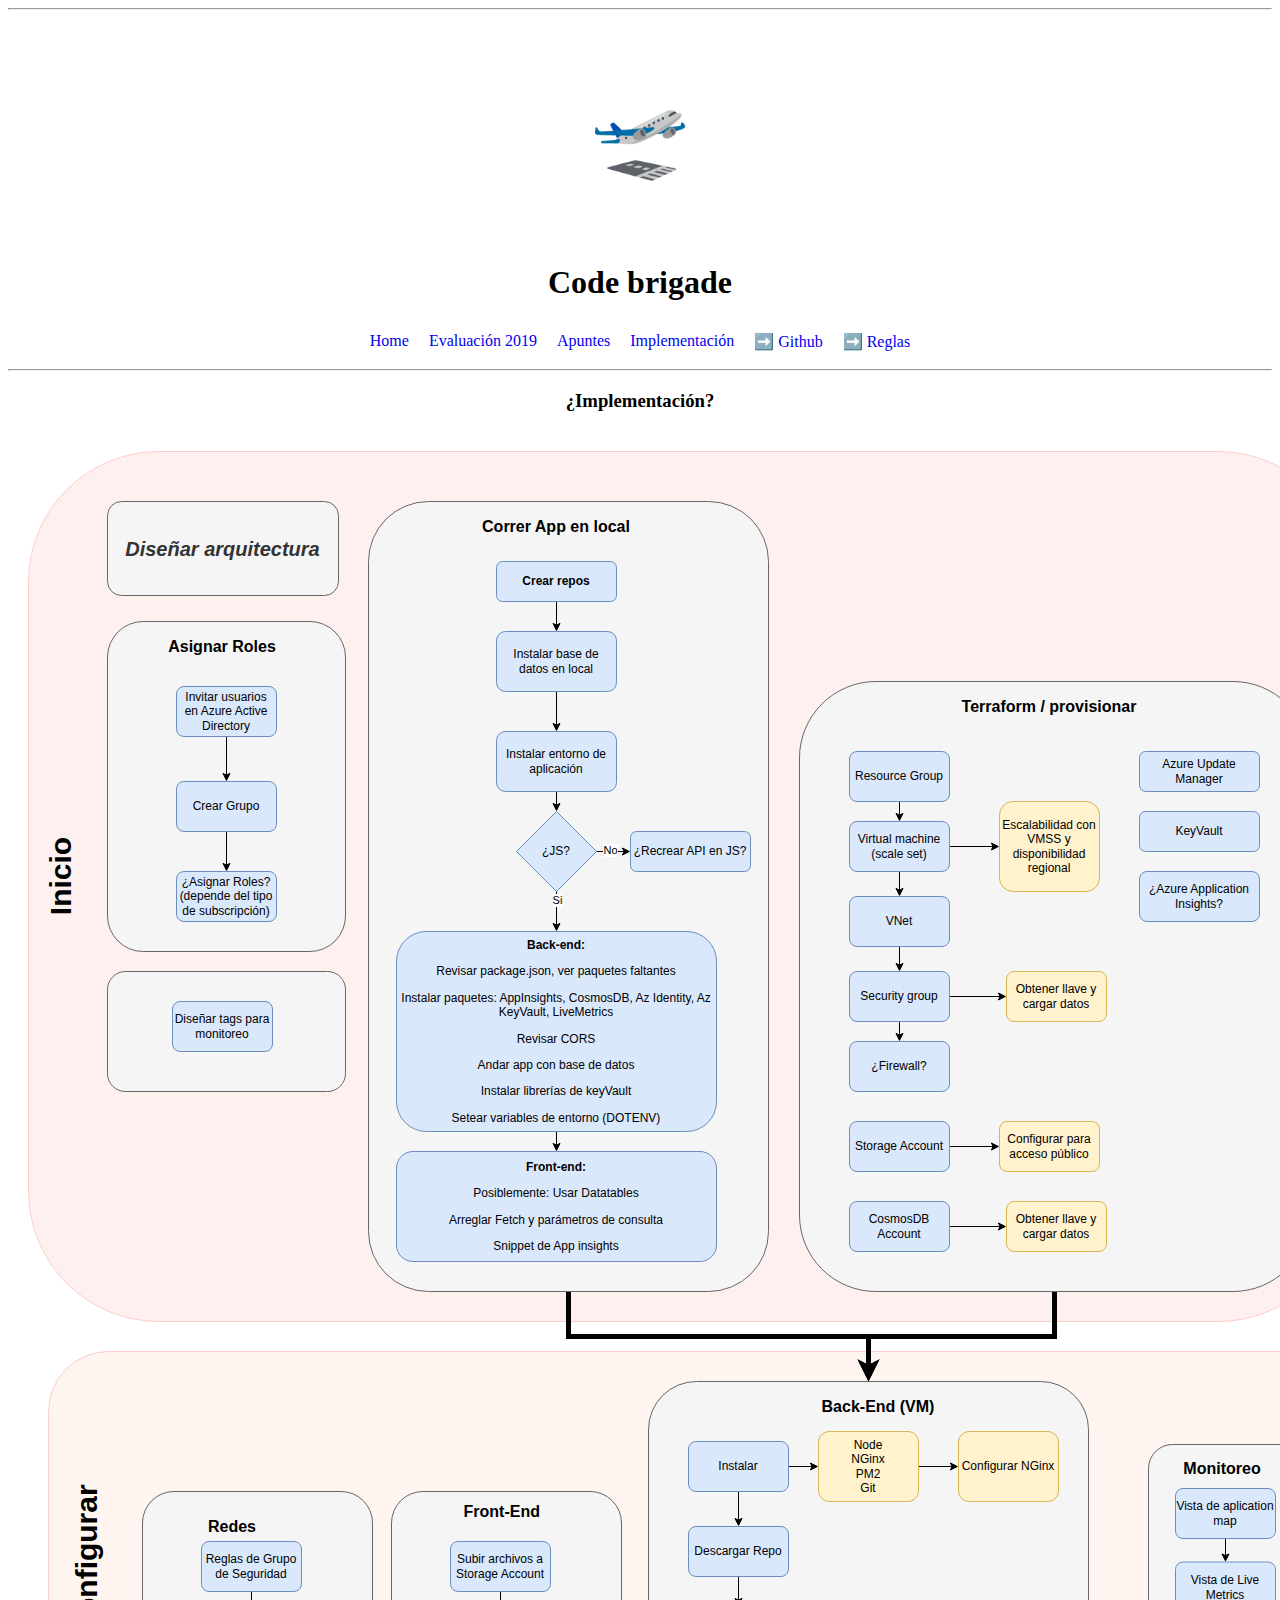
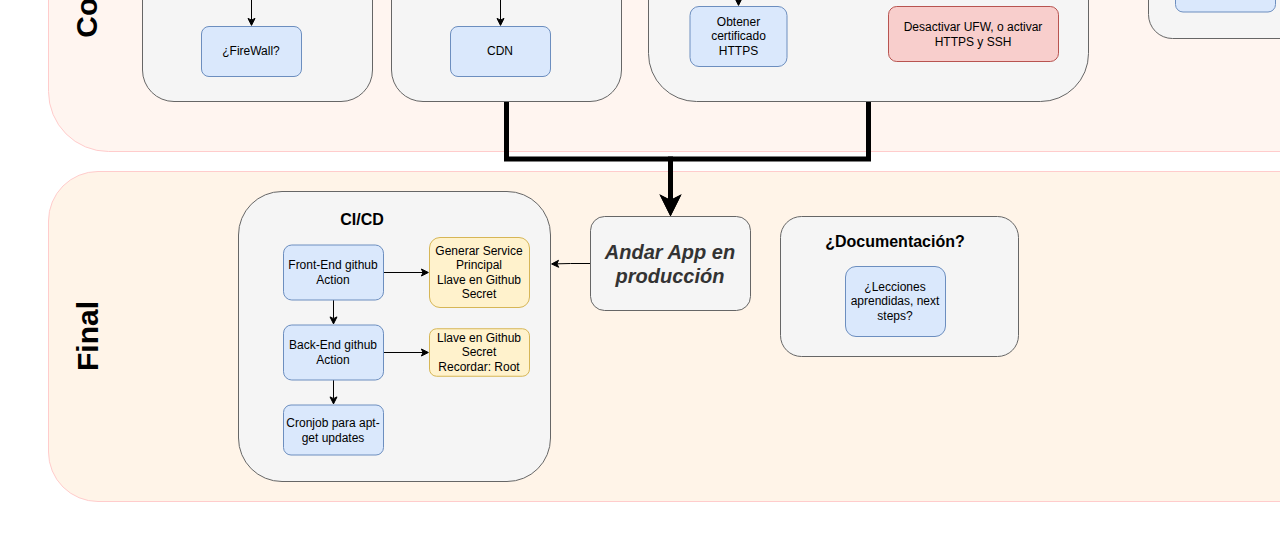
<file: ruta.html>
<!DOCTYPE html>
<html lang="en">
<head>
    <meta charset="UTF-8">
    <meta http-equiv="X-UA-Compatible" content="IE=edge">
    <meta name="viewport" content="width=device-width, initial-scale=1.0">
    <title>Code Brigade 2022</title>
    <link href="https://cdn.jsdelivr.net/npm/bootstrap@5.2.1/dist/css/bootstrap.min.css" rel="stylesheet" integrity="sha384-iYQeCzEYFbKjA/T2uDLTpkwGzCiq6soy8tYaI1GyVh/UjpbCx/TYkiZhlZB6+fzT" crossorigin="anonymous">
    <script src="https://cdn.jsdelivr.net/npm/bootstrap@5.2.1/dist/js/bootstrap.bundle.min.js" integrity="sha384-u1OknCvxWvY5kfmNBILK2hRnQC3Pr17a+RTT6rIHI7NnikvbZlHgTPOOmMi466C8" crossorigin="anonymous"></script>
    <script src="https://code.jquery.com/jquery-3.6.1.js" integrity="sha256-3zlB5s2uwoUzrXK3BT7AX3FyvojsraNFxCc2vC/7pNI=" crossorigin="anonymous"></script>
    <link rel="stylesheet" href="styles.css">
</head>
<body>

    <header>
        <center>
            <hr>
                <p style="font-size: 80px">
                    🛫
                </p>
                <h1>Code brigade</h1>
        
                <div class="navbar">
                    <div>
                        <a href="index.html">Home</a>
                    </div>
                    <div>
                        <a href="evaluacion.html">Evaluación 2019</a>
                    </div>
                    <div>
                        <a href="recursos.html">Apuntes</a>
                    </div>
                    <div>
                        <a href="ruta.html">Implementación</a>
                    </div>
                    <div>
                        <a target="_blank" href="https://github.com/code-brigade-2022">➡️ Github</a>
                    </div>
                    <div>
                        <a target="_blank" href="https://hackathoncopa.copaair.com/assets/3ra.%20Hackathon%202022%20%20Bases%20Legales.pdf">➡️ Reglas</a>
                    </div>
                </div>
            <hr>
        </center>
    </header>

    <section>
        <center>
            <h3>
                ¿Implementación?
            </h3>
        </center>
        
        <center>
            <img src = "ruta.svg" alt="Ruta de implementación" style="padding: 20px;" />
        </center>
    </section>

</body>
</html>
</file>
<file: styles.css>
a:link, a:visited, a:hover, a:active {
    text-decoration: none;
}

.how2div {
    margin-left: auto;
    margin-right: auto;
    max-width: 900px;
    border-radius: 10px;
    box-shadow: 2px 2px 2px rgba(0, 0, 0, 0.2);
}

.color1 {
    background: linear-gradient(335deg, rgba(240,247,255,1) 0%, rgb(192, 219, 255) 100%);
}

.color2 {
    background: linear-gradient(335deg, rgb(255, 244, 240) 0%, rgb(255, 199, 192) 100%);
}

.color3 {
    background: linear-gradient(335deg, rgb(246, 239, 251) 0%, rgb(241, 231, 247) 100%);
}

.color4 {
    background: linear-gradient(335deg, rgb(245, 240, 255) 0%, rgb(209, 184, 243) 100%);
}

.color-white {
    background-color: white;
}

input[type='checkbox'] {
    width: 50px;
    height: 50px;
}

.selected {
    background-color: rgb(201, 240, 218);
}

.navbar {
    width: fit-content;
    display: flex;
    flex-direction: row;
}

.navbar > div {
    padding: 10px;
    
}

.navbar > div:hover {
    background-color: rgb(215, 240, 255);
    
}
</file>
